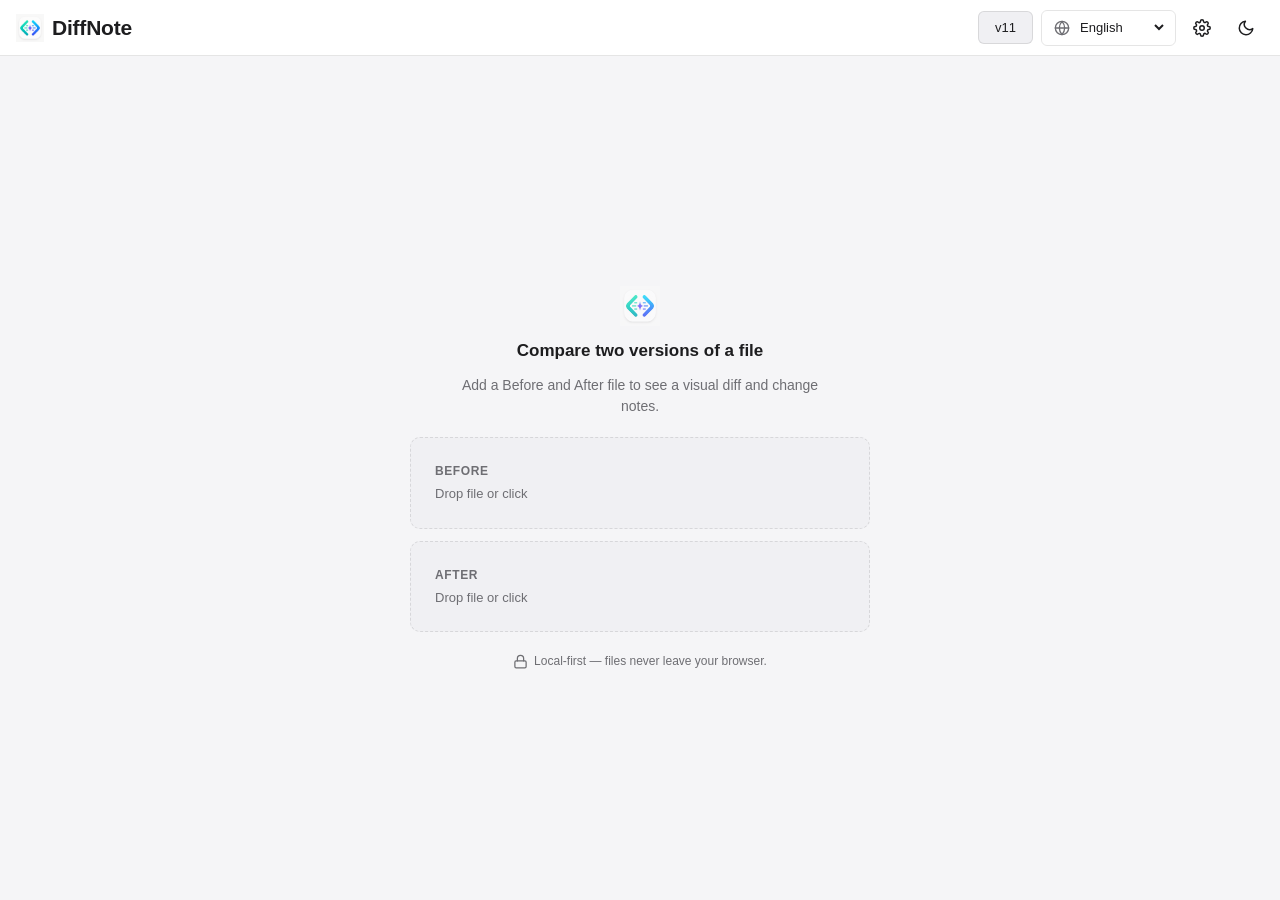
<file: index.html>
<!DOCTYPE html>
<html lang="en" data-theme="light">
<head>
  <meta charset="UTF-8" />
  <meta name="viewport" content="width=device-width, initial-scale=1.0" />
  <meta name="app-version" content="v11" />
  <meta name="theme-color" content="#f5f5f7" id="themeColorMeta" />
  <meta name="description" content="DiffNote — local-first code diff viewer with change notes. No file leaves your browser." />
  <title>DiffNote</title>

  <!-- Blocking, inline: set theme BEFORE first paint to avoid flash.
       Default is light; only honor a previously toggled choice. -->
  <script>
    (function () {
      try {
        var t = localStorage.getItem('diffnote-theme');
        document.documentElement.dataset.theme = (t === 'dark') ? 'dark' : 'light';
      } catch (e) {
        document.documentElement.dataset.theme = 'light';
      }
    })();
  </script>

  <link rel="manifest" href="manifest.webmanifest" />
  <link rel="icon" href="icons/icon-192.png" />
  <link rel="apple-touch-icon" href="icons/icon-192.png" />
  <link rel="stylesheet" href="css/styles.css" />
</head>
<body>
  <div class="app" data-mode="startup">
    <!-- TOPBAR -->
    <header class="topbar">
      <div class="topbar-left">
        <span class="brand-mark"><img src="icons/logo.png" alt="" aria-hidden="true" /></span>
        <h1 class="brand-title">DiffNote</h1>
      </div>
      <div class="topbar-right">
        <button class="btn-secondary version-btn" id="versionBtn" type="button" data-i18n-attr="title:pwa.checkUpdates;aria-label:pwa.checkUpdates" title="Check for updates" aria-label="Check for updates">v11</button>
        <label class="lang-switch" data-i18n-attr="title:topbar.language" title="Language">
          <span class="lang-icon" data-icon="globe"></span>
          <select id="topLangSelect" aria-label="Language"></select>
        </label>
        <button class="icon-btn" id="resetBtn" data-icon="reset" data-i18n-attr="aria-label:topbar.reset;title:topbar.reset" aria-label="Reset" title="Reset"></button>
        <button class="icon-btn" id="notesBtn" data-icon="notes" data-i18n-attr="aria-label:topbar.notes;title:topbar.notes" aria-label="Toggle notes" aria-pressed="true" title="Toggle notes"></button>
        <button class="icon-btn" id="settingsBtn" data-icon="settings" data-i18n-attr="aria-label:topbar.settings;title:topbar.settings" aria-label="Settings" title="Settings"></button>
        <button class="icon-btn" id="themeBtn" data-icon="moon" data-i18n-attr="aria-label:topbar.theme;title:topbar.theme" aria-label="Toggle theme" title="Toggle theme"></button>
      </div>
    </header>

    <div class="app-body">
      <!-- CONTENT: startup inputs (centered) → diff -->
      <main class="content" aria-label="Visual diff">
        <!-- STARTUP: shown until both files load; hosts the file inputs. -->
        <div class="startup" id="startup">
          <div class="startup-card">
            <div class="empty-icon"><img src="icons/logo.png" alt="" aria-hidden="true" /></div>
            <h2 class="empty-title" data-i18n="empty.title">Compare two versions of a file</h2>
            <p class="muted startup-desc" data-i18n="empty.desc">Add a Before and After file in the sidebar to see a visual diff and change notes.</p>

            <div class="startup-zones" id="startupZones">
              <div class="dropzone" id="dropBefore" data-side="before" tabindex="0">
                <input type="file" id="fileBefore" class="file-input" hidden />
                <div class="dropzone-inner">
                  <span class="dropzone-label" data-i18n="sidebar.before">Before</span>
                  <span class="dropzone-hint" data-hint data-i18n="sidebar.dropHint">Drop file or click</span>
                  <span class="dropzone-filename" data-filename hidden></span>
                </div>
              </div>

              <div class="dropzone" id="dropAfter" data-side="after" tabindex="0">
                <input type="file" id="fileAfter" class="file-input" hidden />
                <div class="dropzone-inner">
                  <span class="dropzone-label" data-i18n="sidebar.after">After</span>
                  <span class="dropzone-hint" data-hint data-i18n="sidebar.dropHint">Drop file or click</span>
                  <span class="dropzone-filename" data-filename hidden></span>
                </div>
              </div>
            </div>

            <p class="privacy-note muted startup-privacy"><span class="inline-icon" data-icon="lock"></span><span data-i18n="sidebar.privacy">Local-first — files never leave your browser.</span></p>
          </div>
        </div>

        <!-- DIFF toolbar: line mode, change navigation and copy actions. -->
        <div class="diff-toolbar" id="diffToolbar">
          <div class="segmented-control" id="diffModeControl" role="group" data-i18n-attr="aria-label:toolbar.lineMode" aria-label="Line display mode">
            <button class="segment-btn is-selected" id="allLinesBtn" type="button" aria-pressed="true" data-i18n="toolbar.allLines">All lines</button>
            <button class="segment-btn" id="changesOnlyBtn" type="button" aria-pressed="false" data-i18n="toolbar.changesOnly">Changes only</button>
          </div>
          <div class="diff-tools">
            <button class="btn-secondary diff-refresh-btn" id="refreshBtn" type="button" data-i18n="toolbar.refresh">Refresh</button>
            <button class="btn-secondary diff-copy-btn" id="copyDiffBtn" type="button" data-i18n="toolbar.copyDiff">Copy diff</button>
            <div class="diff-nav">
              <button class="btn-secondary diff-nav-btn" id="prevDiffBtn" type="button" data-i18n-attr="aria-label:toolbar.prevDiff;title:toolbar.prevDiff" aria-label="Previous change" title="Previous change"><span data-icon="arrow-up"></span><span data-i18n="toolbar.previous">Previous</span></button>
              <span class="diff-position" id="diffPosition" aria-live="polite">—</span>
              <button class="btn-secondary diff-nav-btn" id="nextDiffBtn" type="button" data-i18n-attr="aria-label:toolbar.nextDiff;title:toolbar.nextDiff" aria-label="Next change" title="Next change"><span data-icon="arrow-down"></span><span data-i18n="toolbar.next">Next</span></button>
            </div>
          </div>
        </div>

        <!-- Compact comparison context stays adjacent to the diff. -->
        <div class="diff-header" id="diffHeader">
          <div class="diff-file-flow" data-i18n-attr="aria-label:toolbar.fileComparison" aria-label="File comparison">
            <div class="diff-file-name">
              <span class="diff-file-kicker" data-i18n="sidebar.before">Before</span>
              <code id="headerBeforeName">—</code>
            </div>
            <span class="diff-file-arrow" aria-hidden="true">→</span>
            <div class="diff-file-name">
              <span class="diff-file-kicker" data-i18n="sidebar.after">After</span>
              <code id="headerAfterName">—</code>
            </div>
          </div>
          <div class="diff-header-stats" id="diffHeaderStats" hidden aria-live="polite">
            <span class="header-stat header-stat-added"><strong id="headerStatAdded">0</strong><span data-i18n="stat.added">added</span></span>
            <span class="header-stat header-stat-deleted"><strong id="headerStatDeleted">0</strong><span data-i18n="stat.deleted">deleted</span></span>
            <span class="header-stat header-stat-blocks"><strong id="headerStatBlocks">0</strong><span data-i18n="stat.blocks">blocks</span></span>
          </div>
        </div>

        <!-- DIFF: change-location map + scrollable diff. -->
        <div class="diff-main" id="diffMain">
          <div class="diff-minimap" id="diffMinimap"
            data-i18n-attr="aria-label:toolbar.changeMap;title:toolbar.changeMap"
            aria-label="Change map — click or drag to scroll"
            title="Change map — click or drag to scroll">
            <div class="minimap-viewport" id="minimapViewport"></div>
          </div>
          <div class="diff-viewer" id="diffViewer"></div>
        </div>
      </main>

      <!-- Desktop-only presentation control: the UI shell owns its state. -->
      <div class="inspector-resize-handle" id="inspectorResizeHandle"
        role="separator" aria-orientation="vertical" tabindex="0"
        data-i18n-attr="aria-label:inspector.resize;title:inspector.resize"
        aria-label="Resize inspector — drag or use Left/Right arrows"
        title="Resize inspector — drag or use Left/Right arrows"
        aria-valuemin="300" aria-valuemax="600" aria-valuenow="360"
        aria-valuetext="Inspector width: 360 pixels"></div>

      <!-- INSPECTOR: compact file inputs + tabbed analysis. -->
      <aside class="inspector" id="inspector" aria-labelledby="inspectorHeading">
        <section class="inspector-section inspector-files">
          <h2 class="sidebar-heading" data-i18n="sidebar.files">Files</h2>
          <!-- Compact home for the dropzones once a diff is shown.
               At startup the dropzones live in #startupZones (centered). -->
          <div class="dropzones" id="dropzones"></div>
        </section>

        <section class="inspector-section inspector-analysis" id="notesPanel">
          <div class="inspector-head">
            <div class="inspector-title-row">
              <h2 class="inspector-title" id="inspectorHeading" data-i18n="inspector.title">Change Notes</h2>
              <button class="icon-btn inspector-collapse-btn" id="inspectorCollapseBtn"
                data-icon="chevron-left" type="button"
                data-i18n-attr="aria-label:inspector.collapse;title:inspector.collapse"
                aria-label="Collapse inspector" title="Collapse inspector"
                aria-expanded="true" aria-controls="inspector"></button>
            </div>
            <button class="generate-btn" id="generateBtn" hidden type="button"><span class="btn-icon" data-icon="sparkle"></span><span class="btn-label"></span></button>
          </div>

          <div class="inspector-tabs" role="tablist" data-i18n-attr="aria-label:inspector.tabsLabel">
            <button class="inspector-tab is-selected" id="summaryTab" type="button" role="tab" aria-selected="true" aria-controls="summaryPanel" data-inspector-tab="summary" data-i18n="inspector.summary">Summary</button>
            <button class="inspector-tab" id="risksTab" type="button" role="tab" aria-selected="false" aria-controls="risksPanel" tabindex="-1" data-inspector-tab="risks" data-i18n="inspector.risks">Risks</button>
            <button class="inspector-tab" id="testsTab" type="button" role="tab" aria-selected="false" aria-controls="testsPanel" tabindex="-1" data-inspector-tab="tests" data-i18n="inspector.tests">Tests</button>
            <button class="inspector-tab" id="commitTab" type="button" role="tab" aria-selected="false" aria-controls="commitPanel" tabindex="-1" data-inspector-tab="commit" data-i18n="inspector.commit">Commit</button>
          </div>

          <div class="analysis-loading" id="analysisLoading" role="status" hidden>
            <span class="spinner" aria-hidden="true"></span>
            <span data-i18n="notes.generating">Generating change notes with AI…</span>
          </div>

          <div class="inspector-tab-panels" id="inspectorTabPanels">
            <section class="inspector-tab-panel" id="summaryPanel" role="tabpanel" aria-labelledby="summaryTab">
              <div class="inspector-stats">
                <h3 class="sidebar-heading" data-i18n="sidebar.stats">Stats</h3>
                <div class="stats-bar" id="statsBar" hidden aria-live="polite">
                  <div class="stat stat-added"><strong id="statAdded">0</strong><span data-i18n="stat.added">added</span></div>
                  <div class="stat stat-deleted"><strong id="statDeleted">0</strong><span data-i18n="stat.deleted">deleted</span></div>
                  <div class="stat stat-blocks"><strong id="statBlocks">0</strong><span data-i18n="stat.blocks">blocks</span></div>
                </div>
                <p class="stats-empty muted" id="statsEmpty" data-i18n="sidebar.statsEmpty">Compare two files to see stats.</p>
              </div>
              <div class="ai-content" id="aiContent">
                <p class="muted" data-i18n="inspector.placeholder">Change notes appear here after you compare two files.</p>
              </div>
            </section>

            <section class="inspector-tab-panel" id="risksPanel" role="tabpanel" aria-labelledby="risksTab" hidden>
              <div class="ai-content" id="risksContent">
                <p class="muted" data-i18n="inspector.risksPlaceholder">Risk items appear here after analysis.</p>
              </div>
            </section>

            <section class="inspector-tab-panel" id="testsPanel" role="tabpanel" aria-labelledby="testsTab" hidden>
              <div class="ai-content" id="testsContent">
                <p class="muted" data-i18n="inspector.testsPlaceholder">Verification suggestions appear here after analysis.</p>
              </div>
            </section>

            <section class="inspector-tab-panel" id="commitPanel" role="tabpanel" aria-labelledby="commitTab" hidden>
              <div class="ai-content" id="commitContent">
                <p class="muted" data-i18n="inspector.commitPlaceholder">A concise commit message appears here after analysis.</p>
              </div>
            </section>
          </div>
        </section>

        <!-- Keep local-first context visible without competing with analysis. -->
        <p class="privacy-note muted">
          <span class="inline-icon" data-icon="lock"></span>
          <span data-i18n="sidebar.privacy">Local-first — files never leave your browser.</span>
        </p>
      </aside>

      <!-- Scrim for mobile drawers -->
      <div class="scrim" id="scrim" hidden></div>
    </div>
  </div>

  <!-- SETTINGS MODAL -->
  <div class="modal-overlay" id="settingsOverlay" hidden>
    <div class="modal" role="dialog" aria-modal="true" aria-labelledby="settingsHeading">
      <div class="modal-head">
        <h2 id="settingsHeading" data-i18n="settings.title">Settings</h2>
        <button class="icon-btn" id="settingsClose" data-i18n-attr="aria-label:settings.close" aria-label="Close settings">✕</button>
      </div>

      <div class="modal-body">
        <section class="setting-group">
          <h3 class="setting-label" data-i18n="settings.provider">LLM Provider</h3>
          <div class="provider-list" id="providerList" role="radiogroup" aria-label="LLM provider"></div>
        </section>

        <section class="setting-group" id="providerConfig">
          <!-- endpoint / model / key fields injected by settings-ui.js -->
        </section>

        <section class="setting-group">
          <h3 class="setting-label" data-i18n="settings.language">Change Notes Language (i18n)</h3>
          <select class="select-input" id="langSelect" aria-label="Output language"></select>
        </section>

        <section class="setting-group">
          <h3 class="setting-label" data-i18n="settings.commitLang">Commit Message Language</h3>
          <select class="select-input" id="commitLangSelect" aria-label="Commit message language"></select>
        </section>

        <section class="setting-group">
          <h3 class="setting-label" data-i18n="settings.commitLen">Commit Message Length</h3>
          <div class="slider-row">
            <input type="range" id="commitLenRange" min="20" max="500" step="5" />
            <input type="number" id="commitLenNumber" min="20" max="500" step="1" class="num-input" />
            <span class="unit" data-i18n="settings.chars">chars</span>
          </div>
        </section>

        <section class="setting-group">
          <h3 class="setting-label" data-i18n="settings.commitPrompt">Commit Message Prompt</h3>
          <textarea id="commitPrompt" class="textarea-input" rows="3"
            aria-label="Commit message prompt"></textarea>
          <p class="muted field-note"><span data-i18n="settings.placeholders">Placeholders:</span> <code>{lang}</code>, <code>{maxLen}</code>.
            <button class="btn-link" id="resetPromptBtn" type="button" data-i18n="settings.reset">Reset to default</button></p>
        </section>

        <div class="security-warn">
          <span class="inline-icon" data-icon="alert"></span>
          <span data-i18n="settings.security">The Default gateway uses an in-memory Demo session.
          Other provider API keys are XOR-obfuscated in local storage, not encrypted.
          Do not store sensitive production keys here.</span>
        </div>

      </div>

      <div class="modal-foot">
        <p class="conn-status" id="connStatus" aria-live="polite"></p>
        <div class="modal-actions">
          <button class="btn-secondary" id="testConnBtn" type="button" data-i18n="settings.test">Test connection</button>
          <button class="btn-primary" id="saveSettingsBtn" type="button" data-i18n="settings.save">Save</button>
        </div>
      </div>
    </div>
  </div>

  <!-- Toast notifications (top-right) -->
  <div class="toast-container" id="toastContainer" aria-live="polite" aria-atomic="false"></div>

  <!-- Automatic updates; optional refresh while a comparison is open -->
  <div class="update-banner" id="updateBanner" role="status" aria-live="polite" aria-atomic="true" hidden>
    <div class="update-banner-copy">
      <strong class="update-banner-title" data-i18n="pwa.updateAvailable">New version available</strong>
      <span class="update-banner-message" id="updateBannerMessage" data-i18n="pwa.updatePrompt">Update now to load the latest version.</span>
    </div>
    <div class="update-banner-actions">
      <button class="btn-secondary" id="updateLaterBtn" type="button" data-i18n="pwa.updateLater">Later</button>
      <button class="btn-primary" id="updateNowBtn" type="button"><span class="update-action-label" data-i18n="pwa.updateNow">Update Now</span> <span id="updateVersion"></span></button>
    </div>
  </div>

  <script src="js/xor-number-cipher.js"></script>
  <script src="js/icons.js"></script>
  <script src="js/diff.js"></script>
  <script src="js/ai-mock.js"></script>
  <script src="js/settings.js"></script>
  <script src="js/i18n.js"></script>
  <script src="js/llm.js"></script>
  <script src="js/ui.js"></script>
  <script src="js/settings-ui.js"></script>
  <script src="js/app.js"></script>
  <script src="js/sw-register.js"></script>
</body>
</html>
</file>
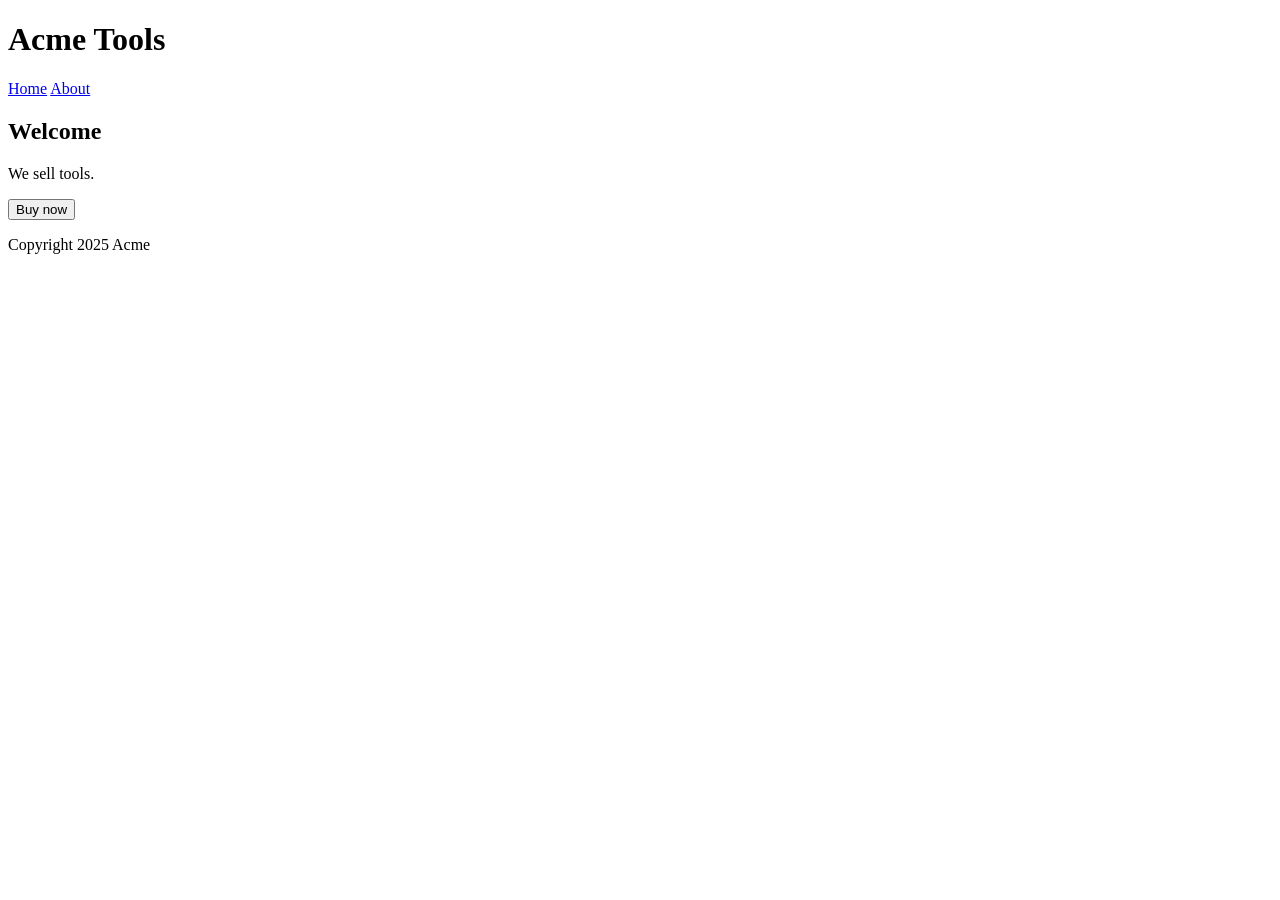
<file: samples/landing.before.html>
<!DOCTYPE html>
<html lang="en">
<head>
  <meta charset="UTF-8" />
  <title>Acme</title>
</head>
<body>
  <header>
    <h1>Acme Tools</h1>
    <nav>
      <a href="/">Home</a>
      <a href="/about">About</a>
    </nav>
  </header>

  <main>
    <section class="hero">
      <h2>Welcome</h2>
      <p>We sell tools.</p>
      <button>Buy now</button>
    </section>
  </main>

  <footer>
    <p>Copyright 2025 Acme</p>
  </footer>
</body>
</html>
</file>
<file: css/styles.css>
/* DiffNote — design tokens + admin shell. See DESIGN.md (SSOT). */

/* ---- Tokens: raw + semantic (light default) ---------------------------- */
:root {
  /* Typography */
  --font-sans: -apple-system, BlinkMacSystemFont, "SF Pro Text", "Segoe UI", Roboto, Helvetica, Arial, sans-serif;
  --font-mono: ui-monospace, "SF Mono", SFMono-Regular, Menlo, Consolas, "Liberation Mono", monospace;
  --text-xs: 0.75rem;
  --text-sm: 0.8125rem;
  --text-base: 0.875rem;
  --text-lg: 1.0625rem;
  --text-xl: 1.3125rem;

  /* Spacing (4px scale) */
  --space-1: 4px;
  --space-2: 8px;
  --space-3: 12px;
  --space-4: 16px;
  --space-5: 24px;
  --space-6: 32px;
  --space-7: 48px;

  /* Radius / elevation */
  --radius-sm: 6px;
  --radius-md: 10px;
  --radius-lg: 14px;
  --shadow-sm: 0 1px 2px rgba(0,0,0,.06);
  --shadow-md: 0 4px 16px rgba(0,0,0,.08);

  /* Motion */
  --ease: cubic-bezier(.4, 0, .2, 1);
  --dur-fast: 120ms;
  --dur-base: 220ms;

  /* Layout */
  --topbar-h: 56px;
  --inspector-w: 360px;

  /* Semantic color — LIGHT */
  --bg: #f5f5f7;
  --surface: #ffffff;
  --surface-2: #f0f0f3;
  --border: rgba(0,0,0,.10);
  --text: #1d1d1f;
  --text-muted: #6e6e73;
  --accent: #0066cc;          /* fill (white text passes AA: 5.57:1) */
  --accent-hover: #005bbf;
  --accent-text: #0066cc;     /* accent-colored text on light surface: 5.57:1 */
  --accent-contrast: #ffffff;
  --added-bg: #e3f9e5;
  --added-fg: #1a7f37;
  --deleted-bg: #ffebe9;
  --deleted-fg: #cf222e;
}

html[data-theme="dark"] {
  --bg: #1d1d1f;
  --surface: #2c2c2e;
  --surface-2: #3a3a3c;
  --border: rgba(255,255,255,.12);
  --text: #f5f5f7;
  --text-muted: #b5b5ba;
  --accent: #0060c8;          /* fill (white text passes AA: 5.99:1) */
  --accent-hover: #0052ad;
  --accent-text: #5cabff;     /* accent-colored text on dark surface: 5.79:1 */
  --accent-contrast: #ffffff;
  --added-bg: rgba(48,209,88,.16);
  --added-fg: #30d158;
  --deleted-bg: rgba(255,69,58,.16);
  --deleted-fg: #ff453a;
}

/* ---- Base -------------------------------------------------------------- */
* { box-sizing: border-box; }

html, body { height: 100%; }

body {
  margin: 0;
  background: var(--bg);
  color: var(--text);
  font-family: var(--font-sans);
  font-size: var(--text-base);
  line-height: 1.5;
  -webkit-font-smoothing: antialiased;
  transition: background var(--dur-base) var(--ease), color var(--dur-base) var(--ease);
}

.muted { color: var(--text-muted); }

/* The HTML `hidden` attribute must win over class-level `display` rules
   (e.g. .stats-bar { display:flex }), which otherwise override the UA default. */
[hidden] { display: none !important; }

:focus-visible {
  outline: 2px solid var(--accent);
  outline-offset: 2px;
  border-radius: var(--radius-sm);
}

/* ---- App shell --------------------------------------------------------- */
.app {
  display: flex;
  flex-direction: column;
  height: 100vh;
}

.topbar {
  height: var(--topbar-h);
  flex: 0 0 auto;
  display: flex;
  align-items: center;
  justify-content: space-between;
  padding: 0 var(--space-4);
  background: var(--surface);
  border-bottom: 1px solid var(--border);
  position: sticky;
  top: 0;
  z-index: 30;
}
.topbar-left, .topbar-right { display: flex; align-items: center; gap: var(--space-2); }
.brand-mark { color: var(--accent-text); font-size: var(--text-xl); }
.brand-title { font-size: var(--text-xl); font-weight: 600; margin: 0; letter-spacing: -0.01em; }

.icon-btn {
  display: inline-flex;
  align-items: center;
  justify-content: center;
  width: 36px; height: 36px;
  font-size: 16px;
  background: transparent;
  color: var(--text);
  border: 1px solid transparent;
  border-radius: var(--radius-sm);
  cursor: pointer;
  transition: background var(--dur-fast) var(--ease);
}
.icon-btn:hover { background: var(--surface-2); }
.icon-btn svg { width: 18px; height: 18px; display: block; }
.menu-btn { display: none; }

/* Brand and inline icon sizing */
.brand-mark { display: inline-flex; }
.brand-mark img { width: 28px; height: 28px; display: block; object-fit: contain; }
.empty-icon img { width: 40px; height: 40px; display: block; object-fit: contain; }
.inline-icon { display: inline-flex; vertical-align: middle; flex: 0 0 auto; }
.inline-icon svg { width: 15px; height: 15px; }
.btn-icon { display: inline-flex; }
.btn-icon svg { width: 15px; height: 15px; }

/* Topbar language quick-switch */
.lang-switch {
  display: inline-flex; align-items: center; gap: 4px;
  padding: 0 var(--space-2) 0 var(--space-3);
  height: 36px; border: 1px solid var(--border); border-radius: var(--radius-sm);
  cursor: pointer; transition: border-color var(--dur-fast) var(--ease);
}
.lang-switch:hover { border-color: var(--accent); }
.lang-icon { display: inline-flex; color: var(--text-muted); }
.lang-icon svg { width: 16px; height: 16px; }
.lang-switch select {
  border: none; background: transparent; color: var(--text);
  font-family: var(--font-sans); font-size: var(--text-sm); cursor: pointer;
  padding: 4px 2px; outline: none;
}

/* Toast (top-right) */
.toast-container {
  position: fixed; top: calc(var(--topbar-h) + var(--space-3)); right: var(--space-4);
  z-index: 60; display: flex; flex-direction: column; gap: var(--space-2);
  pointer-events: none;
}
.toast {
  display: flex; align-items: center; gap: var(--space-2);
  background: var(--surface); color: var(--text);
  border: 1px solid var(--border); border-left: 3px solid var(--added-fg);
  border-radius: var(--radius-md); box-shadow: var(--shadow-md);
  padding: var(--space-3) var(--space-4); font-size: var(--text-sm);
  opacity: 0; transform: translateX(16px);
  transition: opacity var(--dur-base) var(--ease), transform var(--dur-base) var(--ease);
}
.toast.show { opacity: 1; transform: translateX(0); }
.toast-error { border-left-color: var(--deleted-fg); }
.toast-icon { display: inline-flex; color: var(--added-fg); }
.toast-error .toast-icon { color: var(--deleted-fg); }
.toast-icon svg { width: 16px; height: 16px; }

/* Version indicator and optional PWA refresh */
.version-btn { min-width: 0; max-width: 140px; overflow: hidden; text-overflow: ellipsis; white-space: nowrap; font-size: var(--text-xs); }
.update-banner {
  position: fixed;
  left: 50%;
  bottom: calc(var(--space-4) + env(safe-area-inset-bottom, 0px));
  z-index: 70;
  display: flex;
  align-items: center;
  justify-content: space-between;
  gap: var(--space-4);
  width: min(560px, calc(100% - (var(--space-4) * 2)));
  padding: var(--space-3) var(--space-4);
  background: var(--surface);
  color: var(--text);
  border: 1px solid var(--border);
  border-left: 3px solid var(--accent);
  border-radius: var(--radius-md);
  box-shadow: var(--shadow-md);
  transform: translate(-50%, 12px);
  opacity: 0;
  transition: opacity var(--dur-base) var(--ease), transform var(--dur-base) var(--ease);
}
.update-banner:not([hidden]) { transform: translate(-50%, 0); opacity: 1; }
.update-banner-copy { display: flex; flex-direction: column; min-width: 0; }
.update-banner-title { font-size: var(--text-sm); }
.update-banner-message { color: var(--text-muted); font-size: var(--text-sm); }
.update-banner-actions { display: flex; align-items: center; gap: var(--space-2); flex: 0 0 auto; }
.update-banner button { min-height: 44px; }
.update-banner button:disabled { opacity: .6; cursor: default; }

@media (max-width: 520px) {
  .update-banner {
    align-items: stretch;
    flex-direction: column;
    gap: var(--space-3);
  }
  .update-banner-actions { justify-content: flex-end; }
}

.app-body {
  flex: 1 1 auto;
  display: grid;
  grid-template-columns: 1fr var(--inspector-w);
  min-height: 0;
  position: relative;
}
/* Inspector hidden state collapses its column */
.app-body.notes-hidden { grid-template-columns: 1fr 0; }
.app-body.notes-hidden .inspector { display: none; }

/* ---- Files / stats (now grouped at the top of the inspector) ----------- */
.sidebar-heading {
  font-size: var(--text-xs);
  text-transform: uppercase;
  letter-spacing: 0.06em;
  color: var(--text-muted);
  font-weight: 600;
  margin: 0 0 var(--space-3);
}
.inspector-section { display: flex; flex-direction: column; margin-bottom: var(--space-5); }

.dropzone {
  border: 1.5px dashed var(--border);
  border-radius: var(--radius-md);
  background: var(--surface-2);
  padding: var(--space-4);
  cursor: pointer;
  transition: border-color var(--dur-fast) var(--ease), background var(--dur-fast) var(--ease);
}
.dropzone:hover { border-color: var(--accent); }
.dropzone.dragover { border-color: var(--accent); background: var(--surface); }
.dropzone.has-file { border-style: solid; border-color: var(--added-fg); }
.dropzone.has-error { border-color: var(--deleted-fg); }
.dropzone-inner { display: flex; flex-direction: column; gap: var(--space-1); }
.dropzone-label {
  font-weight: 600; font-size: var(--text-xs);
  text-transform: uppercase; letter-spacing: 0.05em; color: var(--text-muted);
}
.dropzone-hint { color: var(--text-muted); font-size: var(--text-sm); }
.dropzone.has-error .dropzone-hint { color: var(--deleted-fg); }
.dropzone-filename { font-family: var(--font-mono); font-size: var(--text-sm); word-break: break-all; }

.stats-bar { display: flex; gap: var(--space-4); }
.stat { display: flex; flex-direction: column; }
.stat strong { font-size: var(--text-lg); font-variant-numeric: tabular-nums; }
.stat span { font-size: var(--text-xs); color: var(--text-muted); }
.stat-added strong { color: var(--added-fg); }
.stat-deleted strong { color: var(--deleted-fg); }
.stats-empty { font-size: var(--text-sm); margin: 0; }

.privacy-note { font-size: var(--text-xs); margin: auto 0 0; display: flex; align-items: center; gap: 6px; }

/* ---- Content / diff ---------------------------------------------------- */
.content {
  overflow: hidden;
  display: flex;
  flex-direction: column;
  padding: var(--space-4);
  min-width: 0;
}
/* Diff area: change-location map (left) + scrollable diff (right). */
.diff-main {
  flex: 1 1 auto; min-height: 0;
  display: flex; gap: var(--space-2);
}
.diff-viewer {
  flex: 1 1 auto; min-width: 0;
  background: var(--surface);
  border: 1px solid var(--border);
  border-radius: var(--radius-lg);
  box-shadow: var(--shadow-sm);
  overflow: auto;
}
.diff-minimap {
  flex: 0 0 16px; position: relative;
  background: var(--surface-2);
  border: 1px solid var(--border); border-radius: var(--radius-sm);
  overflow: hidden; cursor: grab; touch-action: none; user-select: none;
}
.diff-minimap.is-dragging { cursor: grabbing; }
.minimap-seg { position: absolute; left: 1px; right: 1px; border-radius: 1px; }
.minimap-added { background: var(--added-fg); }
.minimap-deleted { background: var(--deleted-fg); }
.minimap-viewport {
  position: absolute; left: 0; right: 0; top: 0; min-height: 6px;
  background: rgba(127, 127, 127, 0.28);
  border-top: 1px solid var(--text-muted); border-bottom: 1px solid var(--text-muted);
  pointer-events: none;
}
.empty-state {
  display: flex; flex-direction: column; align-items: center; justify-content: center;
  text-align: center; gap: var(--space-2);
  padding: var(--space-7) var(--space-5);
  min-height: 60vh;
}
.empty-icon { font-size: 40px; color: var(--accent-text); opacity: .8; }
.empty-title { font-size: var(--text-lg); font-weight: 600; margin: 0; }
.empty-state p { margin: 0; max-width: 380px; }

.diff-table {
  border-collapse: collapse;
  width: max-content;
  min-width: 100%;
  font-family: var(--font-mono);
  font-size: var(--text-sm);
  line-height: 1.45;
}
.diff-row td { padding: 0 var(--space-2); vertical-align: top; }
.line-no {
  width: 1%; text-align: right; color: var(--text-muted);
  user-select: none; white-space: nowrap;
  border-right: 1px solid var(--border);
  font-variant-numeric: tabular-nums;
}
.line-marker { width: 1%; text-align: center; color: var(--text-muted); user-select: none; }
.line-code { white-space: pre; width: 100%; }
.diff-added { background: var(--added-bg); }
.diff-added .line-marker { color: var(--added-fg); }
.diff-deleted { background: var(--deleted-bg); }
.diff-deleted .line-marker { color: var(--deleted-fg); }

/* ---- Diff toolbar: changes-only filter + change navigation ------------- */
.diff-toolbar {
  position: sticky; top: 0; z-index: 5;
  display: flex; align-items: center; justify-content: space-between;
  gap: var(--space-3); margin-bottom: var(--space-3);
  background: var(--bg); padding-bottom: var(--space-2);
}
/* Cover the .content top padding so scrolled rows don't bleed above the
   sticky toolbar. */
.diff-toolbar::before {
  content: ''; position: absolute; left: 0; right: 0; bottom: 100%;
  height: var(--space-4); background: var(--bg);
}
.changes-only-toggle {
  display: inline-flex; align-items: center; gap: var(--space-2);
  font-size: var(--text-sm); color: var(--text); cursor: pointer; user-select: none;
}
.changes-only-toggle input { accent-color: var(--accent); width: 15px; height: 15px; cursor: pointer; }
.diff-tools { display: inline-flex; align-items: center; gap: var(--space-2); }
.diff-copy-btn { padding: var(--space-1) var(--space-3); }
.diff-nav { display: inline-flex; gap: var(--space-1); }
.diff-nav .icon-btn { border-color: var(--border); }

/* First row of each change block: subtle separator + scroll-target highlight. */
.diff-row.diff-block-start td { border-top: 1px solid var(--border); }
.diff-row.diff-block-active td { box-shadow: inset 0 2px 0 0 var(--accent); }

/* "Changes only": hide unchanged lines so only +/- rows remain. */
.diff-viewer.changes-only .diff-row.diff-unchanged { display: none; }

/* ---- Inspector --------------------------------------------------------- */
.inspector {
  background: var(--surface);
  border-left: 1px solid var(--border);
  padding: var(--space-4);
  overflow-y: auto;
  display: flex;
  flex-direction: column;
}
/* Files + stats sit above the change notes; privacy note pins to the bottom. */
.inspector .privacy-note { margin-top: var(--space-5); }
.inspector-title {
  font-size: var(--text-xs);
  text-transform: uppercase; letter-spacing: 0.06em;
  color: var(--text-muted); font-weight: 600; margin: 0 0 var(--space-4);
}
.badge {
  display: inline-block; font-size: 10px;
  background: var(--surface-2); border: 1px solid var(--border);
  border-radius: 10px; padding: 1px 7px; color: var(--text-muted);
  letter-spacing: 0.03em; vertical-align: middle;
}
.ai-section { margin-bottom: var(--space-4); }
.ai-section h3 {
  font-size: var(--text-xs); text-transform: uppercase; letter-spacing: 0.05em;
  color: var(--accent-text); margin: 0 0 var(--space-2); font-weight: 600;
}
.ai-section p { margin: 0; }
.ai-section ul { margin: 0; padding-left: var(--space-4); }
.ai-section li { margin-bottom: var(--space-1); }

.commit-row { display: flex; gap: var(--space-2); align-items: stretch; }
.commit-msg {
  flex: 1; font-family: var(--font-mono); font-size: var(--text-xs);
  background: var(--surface-2); border: 1px solid var(--border);
  border-radius: var(--radius-sm); padding: var(--space-2) var(--space-3); word-break: break-all;
}
.copy-btn {
  flex: 0 0 auto; display: inline-flex; align-items: center; gap: 5px;
  font-family: var(--font-sans); font-size: var(--text-xs); font-weight: 500;
  background: var(--accent); color: var(--accent-contrast);
  border: none; border-radius: var(--radius-sm); padding: 0 var(--space-3);
  cursor: pointer; transition: background var(--dur-fast) var(--ease);
}
.copy-btn .btn-icon svg { width: 13px; height: 13px; }
.copy-btn:hover { background: var(--accent-hover); }
.copy-btn.copied { background: var(--added-fg); }

/* ---- Generate button + AI error --------------------------------------- */
.inspector-head { display: flex; flex-direction: column; gap: var(--space-2); }
.generate-btn {
  align-self: flex-start;
  display: inline-flex; align-items: center; gap: 6px;
  font-family: var(--font-sans); font-size: var(--text-sm); font-weight: 500;
  background: var(--accent); color: var(--accent-contrast);
  border: none; border-radius: var(--radius-sm); padding: var(--space-2) var(--space-3);
  cursor: pointer; transition: background var(--dur-fast) var(--ease);
}
.generate-btn:hover { background: var(--accent-hover); }
.generate-btn:disabled { opacity: .6; cursor: default; }
.ai-error {
  background: var(--deleted-bg); color: var(--deleted-fg);
  border: 1px solid var(--deleted-fg); border-radius: var(--radius-sm);
  padding: var(--space-2) var(--space-3); margin: 0 0 var(--space-4); font-size: var(--text-sm);
}

/* ---- AI generation loading state -------------------------------------- */
.ai-loading {
  display: flex; align-items: center; gap: var(--space-2);
  font-size: var(--text-sm); color: var(--accent-text); margin-bottom: var(--space-3);
}
.spinner {
  flex: 0 0 auto; width: 14px; height: 14px; border-radius: 50%;
  border: 2px solid var(--border); border-top-color: var(--accent);
  animation: spin 0.7s linear infinite;
}
@keyframes spin { to { transform: rotate(360deg); } }
/* Dim the stale local notes while the real ones are generating. */
.ai-content.is-generating > :not(.ai-loading) { opacity: 0.4; }
@media (prefers-reduced-motion: reduce) {
  .spinner { animation: none; }
}

/* ---- Settings modal ---------------------------------------------------- */
.modal-overlay {
  position: fixed; inset: 0; z-index: 50;
  background: rgba(0,0,0,.45);
  display: flex; align-items: center; justify-content: center;
  padding: var(--space-4);
}
.modal {
  background: var(--surface); color: var(--text);
  border: 1px solid var(--border); border-radius: var(--radius-lg);
  box-shadow: var(--shadow-md);
  width: min(520px, 100%); max-height: 90vh;
  display: flex; flex-direction: column; overflow: hidden;
}
/* Sticky header + footer; only the body scrolls. */
.modal-head {
  flex: 0 0 auto;
  display: flex; align-items: center; justify-content: space-between;
  padding: var(--space-4); border-bottom: 1px solid var(--border);
}
.modal-head h2 { font-size: var(--text-lg); font-weight: 600; margin: 0; }
.modal-body {
  flex: 1 1 auto; overflow-y: auto;
  padding: var(--space-4); display: flex; flex-direction: column; gap: var(--space-5);
}
.modal-foot {
  flex: 0 0 auto;
  display: flex; flex-direction: column; gap: var(--space-2);
  padding: var(--space-4); border-top: 1px solid var(--border);
}
.setting-group { display: flex; flex-direction: column; gap: var(--space-3); }
.setting-label {
  font-size: var(--text-xs); text-transform: uppercase; letter-spacing: 0.06em;
  color: var(--text-muted); font-weight: 600; margin: 0;
}

.provider-list { display: grid; grid-template-columns: 1fr 1fr; gap: var(--space-2); }
.provider-card {
  display: flex; align-items: center; gap: var(--space-2);
  padding: var(--space-3); border: 1px solid var(--border); border-radius: var(--radius-md);
  cursor: pointer; transition: border-color var(--dur-fast) var(--ease), background var(--dur-fast) var(--ease);
  font-size: var(--text-sm);
}
.provider-card:hover { border-color: var(--accent); }
.provider-card.selected { border-color: var(--accent); background: var(--surface-2); }
.provider-card input { accent-color: var(--accent); }

.field { display: flex; flex-direction: column; gap: var(--space-1); }
.field label { font-size: var(--text-xs); color: var(--text-muted); font-weight: 500; }
.field input {
  font-family: var(--font-mono); font-size: var(--text-sm);
  background: var(--surface-2); color: var(--text);
  border: 1px solid var(--border); border-radius: var(--radius-sm);
  padding: var(--space-2) var(--space-3);
}
.field input:disabled { opacity: .6; }
.field-note { font-size: var(--text-sm); margin: 0; }

/* Language select / commit-length / prompt controls */
.select-input, .textarea-input {
  font-family: var(--font-sans); font-size: var(--text-sm);
  background: var(--surface-2); color: var(--text);
  border: 1px solid var(--border); border-radius: var(--radius-sm);
  padding: var(--space-2) var(--space-3); width: 100%;
}
.textarea-input { font-family: var(--font-mono); resize: vertical; line-height: 1.45; }
.slider-row { display: flex; align-items: center; gap: var(--space-3); }
.slider-row input[type="range"] { flex: 1; accent-color: var(--accent); }
.num-input {
  width: 72px; font-family: var(--font-mono); font-size: var(--text-sm);
  background: var(--surface-2); color: var(--text);
  border: 1px solid var(--border); border-radius: var(--radius-sm);
  padding: var(--space-2); text-align: right;
}
.slider-row .unit { font-size: var(--text-sm); color: var(--text-muted); }
.field-note code {
  font-family: var(--font-mono); font-size: 0.78em;
  background: var(--surface-2); border: 1px solid var(--border);
  border-radius: 4px; padding: 0 4px;
}
.btn-link {
  background: none; border: none; color: var(--accent-text);
  font-size: var(--text-sm); cursor: pointer; padding: 0; text-decoration: underline;
}

.security-warn {
  display: flex; align-items: flex-start; gap: var(--space-2);
  font-size: var(--text-sm); line-height: 1.45;
  background: var(--deleted-bg); color: var(--text);
  border: 1px solid var(--deleted-fg); border-radius: var(--radius-md);
  padding: var(--space-3); margin: 0;
}
.security-warn .inline-icon { color: var(--deleted-fg); margin-top: 2px; }
.security-warn .inline-icon svg { width: 18px; height: 18px; }
.modal-actions { display: flex; gap: var(--space-2); justify-content: flex-end; }
.btn-primary {
  font-family: var(--font-sans); font-size: var(--text-sm); font-weight: 500;
  background: var(--accent); color: var(--accent-contrast);
  border: none; border-radius: var(--radius-sm); padding: var(--space-2) var(--space-5); cursor: pointer;
}
.btn-primary:hover { background: var(--accent-hover); }
.btn-secondary {
  font-family: var(--font-sans); font-size: var(--text-sm); font-weight: 500;
  background: var(--surface-2); color: var(--text);
  border: 1px solid var(--border); border-radius: var(--radius-sm); padding: var(--space-2) var(--space-4); cursor: pointer;
}
.btn-secondary:hover { border-color: var(--accent); }
.btn-secondary:disabled { opacity: .6; cursor: default; }
.conn-status { font-size: var(--text-sm); margin: 0; min-height: 1.2em; word-break: break-word; }

@media (max-width: 520px) {
  .provider-list { grid-template-columns: 1fr; }
}

/* ---- Scrim (mobile drawers) ------------------------------------------- */
.scrim {
  position: fixed; inset: 0; top: var(--topbar-h);
  background: rgba(0,0,0,.4); z-index: 20;
}

/* ---- Responsive -------------------------------------------------------- */
/* Wide/medium: two columns (diff + docked inspector). Default above.
   The inspector (files + stats + notes) stays visible — no drawer. */

@media (max-width: 768px) {
  /* Narrow: single column; inspector becomes an overlay drawer on the right. */
  .app-body { grid-template-columns: 1fr; }
  .inspector {
    position: fixed; top: var(--topbar-h); right: 0; bottom: 0;
    width: min(var(--inspector-w), 86vw); z-index: 25;
    box-shadow: var(--shadow-md);
    transform: translateX(100%);
    transition: transform var(--dur-base) var(--ease);
  }
  .app-body.notes-open .inspector { transform: translateX(0); }
  .app-body.notes-hidden { grid-template-columns: 1fr; }
}

/* ---- Startup gate: inputs-only on startup, compact after diff --------- */
.dropzones { display: flex; flex-direction: column; gap: var(--space-3); }

.startup {
  flex: 1 1 auto;
  display: flex; align-items: center; justify-content: center;
  min-height: 100%; padding: var(--space-7) var(--space-5);
}
.startup-card {
  display: flex; flex-direction: column; align-items: center; text-align: center;
  gap: var(--space-3); width: 100%; max-width: 460px;
}
.startup-card .empty-title { margin: 0; }
.startup-desc { margin: 0 0 var(--space-2); max-width: 380px; }
.startup-zones { display: flex; flex-direction: column; gap: var(--space-3); width: 100%; text-align: left; }
.startup-zones .dropzone { padding: var(--space-5); }
.startup-privacy { margin: var(--space-2) 0 0; }

/* Startup mode: show only the centered input card. */
.app[data-mode="startup"] .inspector,
.app[data-mode="startup"] #diffToolbar,
.app[data-mode="startup"] #diffMain,
.app[data-mode="startup"] #diffHeader { display: none; }
.app[data-mode="startup"] .app-body { grid-template-columns: 1fr; }
/* Topbar controls that only make sense once a diff exists. */
.app[data-mode="startup"] #notesBtn,
.app[data-mode="startup"] #resetBtn { display: none; }

/* Diff mode: hide the startup card; inputs ride compact in the inspector. */
.app[data-mode="diff"] .startup { display: none; }
.app[data-mode="diff"] .dropzone { padding: var(--space-3); }

@media (prefers-reduced-motion: reduce) {
  * { transition: none !important; }
}

/* ---- UI/UX V2 ---------------------------------------------------------- */
/* The diff is the primary surface; the inspector is a compact 3:1 dock. */
.app-body {
  grid-template-columns: minmax(0, 3fr) minmax(280px, 1fr);
}

.diff-toolbar {
  align-items: center;
  flex-wrap: wrap;
  padding-bottom: var(--space-3);
}
.segmented-control {
  display: inline-flex;
  align-items: stretch;
  border: 1px solid var(--accent);
  border-radius: var(--radius-sm);
  overflow: hidden;
  background: var(--surface);
}
.segment-btn {
  min-height: 40px;
  border: 0;
  border-right: 1px solid var(--accent);
  padding: var(--space-2) var(--space-4);
  background: var(--surface);
  color: var(--accent-text);
  font: 500 var(--text-sm) var(--font-sans);
  cursor: pointer;
}
.segment-btn:last-child { border-right: 0; }
.segment-btn:hover { background: var(--surface-2); }
.segment-btn.is-selected {
  background: var(--accent);
  color: var(--accent-contrast);
}
.diff-tools { flex-wrap: wrap; }
.diff-nav { align-items: center; gap: var(--space-2); }
.diff-nav-btn {
  display: inline-flex;
  align-items: center;
  gap: 6px;
  min-height: 40px;
  white-space: nowrap;
}
.diff-nav-btn svg { width: 15px; height: 15px; }
.diff-nav-btn:disabled { opacity: .55; cursor: default; }
.diff-position {
  min-width: 58px;
  color: var(--text-muted);
  font-size: var(--text-sm);
  font-variant-numeric: tabular-nums;
  text-align: center;
  white-space: nowrap;
}

.diff-header {
  display: flex;
  align-items: center;
  justify-content: space-between;
  gap: var(--space-3);
  min-width: 0;
  margin-bottom: var(--space-3);
  padding: var(--space-3) var(--space-4);
  background: var(--surface);
  border: 1px solid var(--border);
  border-radius: var(--radius-md);
  box-shadow: var(--shadow-sm);
}
.diff-file-flow {
  display: flex;
  align-items: center;
  gap: var(--space-3);
  min-width: 0;
}
.diff-file-name {
  display: flex;
  flex-direction: column;
  gap: 2px;
  min-width: 0;
}
.diff-file-kicker {
  color: var(--text-muted);
  font-size: var(--text-xs);
  font-weight: 600;
  letter-spacing: .06em;
  text-transform: uppercase;
}
.diff-file-name code {
  display: block;
  max-width: min(32vw, 280px);
  overflow: hidden;
  color: var(--text);
  font: 600 var(--text-sm) var(--font-mono);
  text-overflow: ellipsis;
  white-space: nowrap;
}
.diff-file-arrow { color: var(--accent-text); font-size: var(--text-lg); }
.diff-header-stats {
  display: flex;
  flex: 0 0 auto;
  align-items: center;
  gap: var(--space-4);
}
.header-stat {
  display: inline-flex;
  align-items: baseline;
  gap: 5px;
  color: var(--text-muted);
  font-size: var(--text-xs);
  white-space: nowrap;
}
.header-stat strong { font-size: var(--text-base); font-variant-numeric: tabular-nums; }
.header-stat-added strong { color: var(--added-fg); }
.header-stat-deleted strong { color: var(--deleted-fg); }
.header-stat-blocks strong { color: var(--accent-text); }

.diff-viewer {
  overscroll-behavior: contain;
  scrollbar-gutter: stable;
}
.diff-row.diff-block-start td { border-top: 2px solid var(--border); }
.diff-row.diff-block-active td { box-shadow: inset 0 2px 0 0 var(--accent); }

.inspector { min-width: 0; gap: var(--space-3); }
.inspector-files { flex: 0 0 auto; margin-bottom: 0; }
.inspector-analysis {
  display: flex;
  flex: 1 1 auto;
  flex-direction: column;
  min-height: 0;
  margin-bottom: 0;
}
.inspector-head { gap: var(--space-3); }
.inspector-title { margin: 0; }
.inspector-tabs {
  display: flex;
  gap: 2px;
  overflow-x: auto;
  border-bottom: 1px solid var(--border);
  scrollbar-width: thin;
}
.inspector-tab {
  flex: 1 0 auto;
  min-height: 40px;
  border: 0;
  border-bottom: 2px solid transparent;
  padding: var(--space-2) var(--space-3);
  background: transparent;
  color: var(--text-muted);
  font: 500 var(--text-sm) var(--font-sans);
  cursor: pointer;
  white-space: nowrap;
}
.inspector-tab:hover { color: var(--text); background: var(--surface-2); }
.inspector-tab.is-selected {
  border-bottom-color: var(--accent);
  color: var(--accent-text);
}
.inspector-tab-panels {
  min-height: 0;
  overflow-y: auto;
  padding-top: var(--space-4);
}
.inspector-tab-panel { min-width: 0; }
.inspector-stats {
  padding-bottom: var(--space-4);
  border-bottom: 1px solid var(--border);
  margin-bottom: var(--space-4);
}
.inspector-stats .sidebar-heading { margin-bottom: var(--space-2); }
.stats-bar { gap: var(--space-5); }
.analysis-loading {
  display: flex;
  align-items: center;
  gap: var(--space-2);
  padding-top: var(--space-3);
  color: var(--accent-text);
  font-size: var(--text-sm);
}
.inspector-tab-panels.is-generating .ai-content { opacity: .45; }
.inspector-tab-panels.is-generating .inspector-stats { opacity: .65; }
.inspector .privacy-note { flex: 0 0 auto; margin-top: 0; }
.ai-section { overflow-wrap: anywhere; }
.ai-section li { overflow-wrap: anywhere; }
.commit-row { min-width: 0; }
.commit-msg { min-width: 0; overflow-wrap: anywhere; }
.copy-btn { min-height: 40px; }

@media (max-width: 1100px) {
  .diff-file-name code { max-width: 24vw; }
  .diff-header-stats { gap: var(--space-3); }
}

/* Tablet: prioritize the diff and reveal the inspector as a drawer. */
@media (min-width: 769px) and (max-width: 900px) {
  .app-body { grid-template-columns: 1fr; }
  .inspector {
    position: fixed;
    top: var(--topbar-h);
    right: 0;
    bottom: 0;
    z-index: 25;
    width: min(420px, 88vw);
    box-shadow: var(--shadow-md);
    transform: translateX(100%);
    transition: transform var(--dur-base) var(--ease);
  }
  .app-body.notes-open .inspector { transform: translateX(0); }
  .app-body.notes-hidden { grid-template-columns: 1fr; }
}

@media (max-width: 768px) {
  .app-body { grid-template-columns: 1fr; }
  .diff-toolbar { justify-content: space-between; }
  .diff-tools { justify-content: flex-end; }
  .inspector { width: min(var(--inspector-w), 86vw); }
}

/* Mobile: a bottom sheet keeps the diff visible while notes are open. */
@media (max-width: 520px) {
  .topbar { padding-left: var(--space-2); padding-right: var(--space-2); }
  .topbar-left, .topbar-right { gap: 4px; }
  .brand-title { display: none; }
  .lang-switch { flex: 0 1 100px; width: 100px; padding-left: 6px; padding-right: 4px; }
  .lang-switch select { width: 72px; max-width: 72px; font-size: var(--text-xs); }
  .topbar-right { min-width: 0; }

  .content { padding: var(--space-3); }
  .diff-toolbar { align-items: stretch; }
  .segmented-control { flex: 1 1 100%; }
  .segment-btn { flex: 1 1 50%; }
  .diff-tools { width: 100%; justify-content: space-between; }
  .diff-nav-btn { padding-left: var(--space-2); padding-right: var(--space-2); }
  .diff-nav-btn span:last-child { display: none; }
  .diff-copy-btn { padding-left: var(--space-2); padding-right: var(--space-2); }
  .diff-header { align-items: flex-start; flex-direction: column; }
  .diff-file-flow { width: 100%; justify-content: space-between; }
  .diff-file-name { max-width: calc(50% - 18px); }
  .diff-file-name code { max-width: 100%; }
  .diff-header-stats { width: 100%; justify-content: space-between; }
  .inspector {
    top: auto;
    right: 0;
    bottom: 0;
    left: 0;
    width: 100%;
    max-height: min(78vh, 620px);
    border-top: 1px solid var(--border);
    border-left: 0;
    border-radius: var(--radius-lg) var(--radius-lg) 0 0;
    transform: translateY(100%);
  }
  .app-body.notes-open .inspector { transform: translateY(0); }
  .inspector-tab-panels { padding-bottom: env(safe-area-inset-bottom, 0px); }
}

/* ---- UI/UX V2.1: resizable desktop inspector --------------------------- */
@media (min-width: 901px) {
  .app-body {
    grid-template-columns: minmax(420px, 3fr) 10px minmax(300px, 1fr);
    overflow: hidden;
  }

  .app-body.notes-hidden { grid-template-columns: minmax(0, 1fr) 0 0; }
  .app-body.notes-hidden .inspector,
  .app-body.notes-hidden .inspector-resize-handle { display: none; }

  .inspector-resize-handle {
    position: relative;
    align-self: stretch;
    min-width: 10px;
    cursor: col-resize;
    touch-action: none;
    user-select: none;
    z-index: 2;
  }
  .inspector-resize-handle::before {
    content: '';
    position: absolute;
    inset: 0 4px;
    background: var(--border);
    transition: background var(--dur-fast) var(--ease);
  }
  .inspector-resize-handle:hover::before,
  .inspector-resize-handle.is-dragging::before { background: var(--accent); }
  .inspector-resize-handle:focus-visible::before {
    background: var(--accent);
    outline: 2px solid var(--accent);
    outline-offset: 2px;
  }

  .inspector-title-row {
    display: flex;
    align-items: center;
    justify-content: space-between;
    gap: var(--space-2);
    min-width: 0;
  }
  .inspector-collapse-btn {
    flex: 0 0 auto;
    width: 32px;
    height: 32px;
  }
}

.app[data-mode="startup"] .inspector-resize-handle { display: none; }

@media (max-width: 900px) {
  .inspector-resize-handle { display: none; }
  .inspector-collapse-btn { display: none; }
}

body.is-resizing-inspector,
body.is-resizing-inspector * {
  cursor: col-resize !important;
  user-select: none !important;
}
</file>
